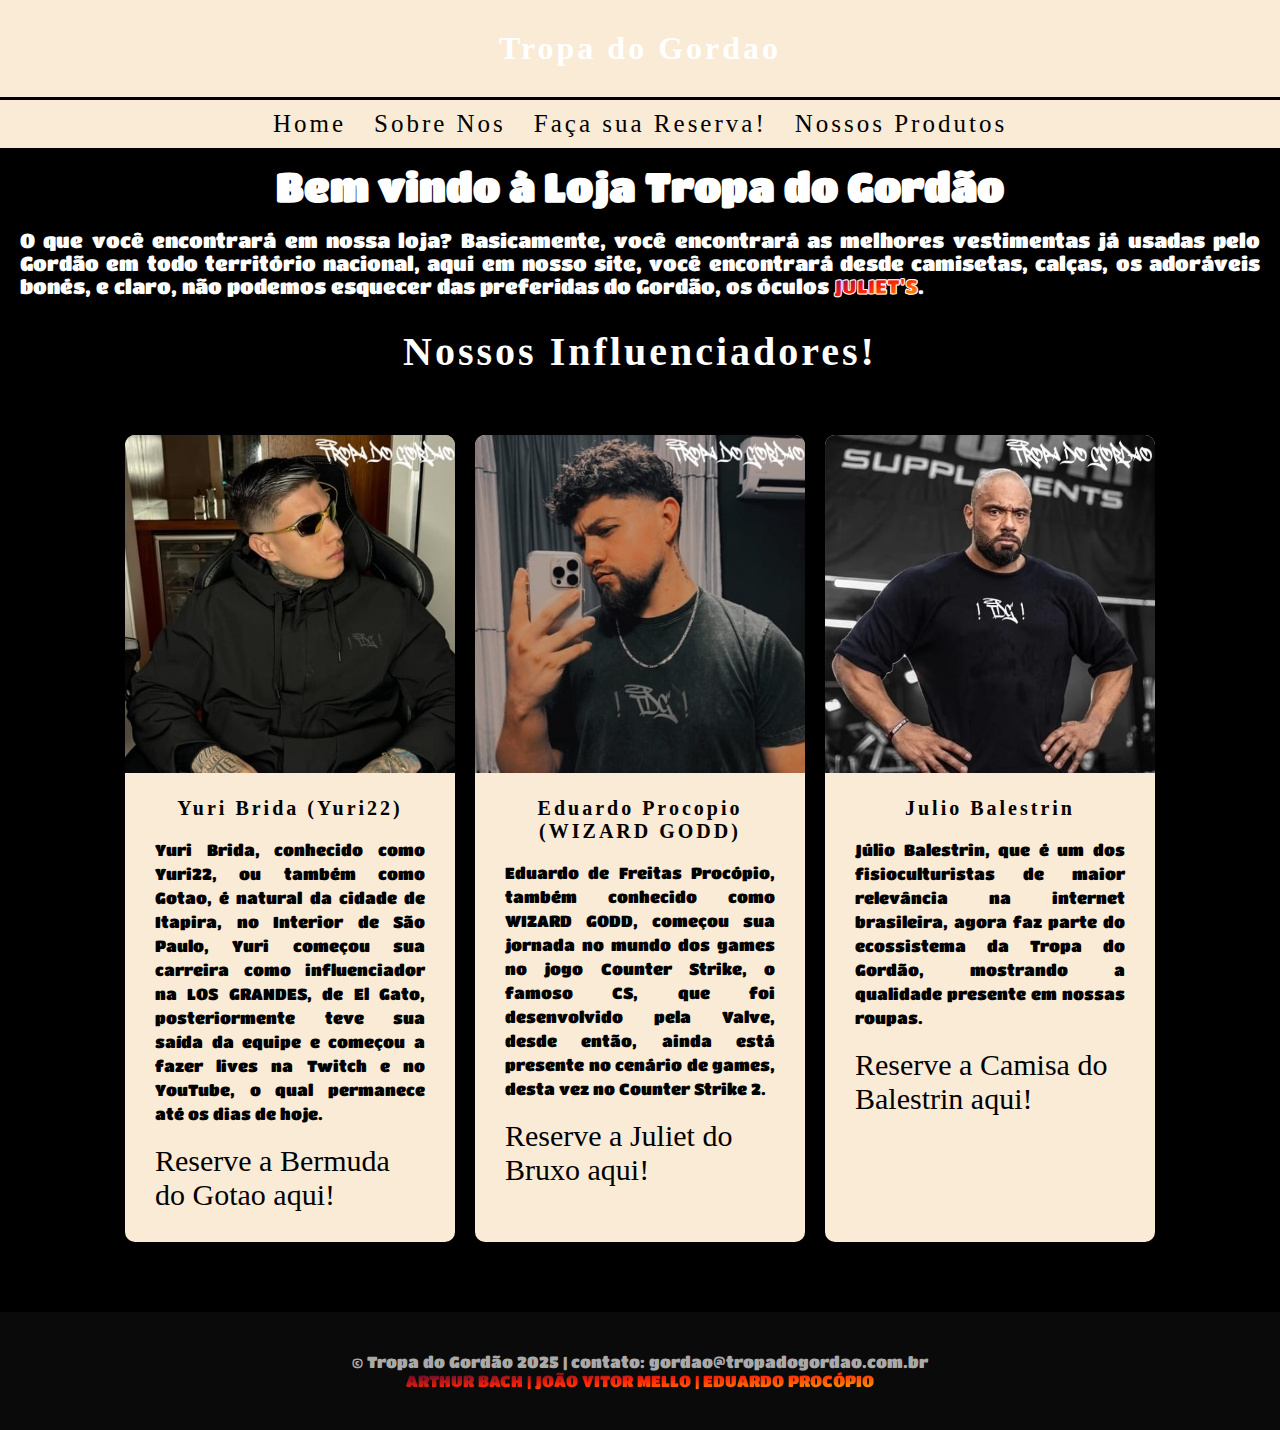
<file: index.html>
<!DOCTYPE html>
<html lang="pt-BR">
<head>
    <meta charset="UTF-8">
    <meta name="viewport" content="width=device-width, initial-scale=1.0">
    <link rel="preconnect" href="https://fonts.googleapis.com">
<link rel="preconnect" href="https://fonts.gstatic.com" crossorigin>
<link href="https://fonts.googleapis.com/css2?family=Titan+One&display=swap" rel="stylesheet">
    <link rel="stylesheet" href="menu.css">
    <title>Tropa do Gordão</title>
</head>
<body>
        <header>
            <a href="index.html"><h1>Tropa do Gordao</h1></a> 
        </header>
    <nav>
        <a href="index.html">Home</a>
        <a href="sobrenos.html">Sobre Nos</a>
        <a href="reserva.html">Faça sua Reserva!</a>
        <a href="produtos.html">Nossos Produtos</a>
    </nav>

    <main>
        <h1 class="h1b">Bem vindo à Loja Tropa do Gordão</h1>
        <article>
           <p> O que você encontrará em nossa loja? Basicamente, você encontrará as melhores vestimentas já usadas pelo Gordão em todo território nacional, 
            aqui em nosso site, você encontrará desde camisetas, calças, os adoráveis bonés, e claro, 
            não podemos esquecer das preferidas do Gordão, os óculos <color>JULIET'S</color>.</p>
        </article>
        <h2>Nossos Influenciadores!</h2>
        <div class="container">
            <div class="bloco-container">
                <img src="imagens/Yuri22.jpg" alt="Yuri22">
                <div class="conteudo-bloco">
                    <h3>Yuri Brida (Yuri22)</h3>
                    <p>Yuri Brida, conhecido como Yuri22, ou também como Gotao, é natural da cidade de Itapira, no Interior de São Paulo, Yuri começou sua carreira como influenciador na LOS GRANDES, de El Gato, posteriormente teve sua saída da equipe e começou a fazer lives na Twitch e no YouTube, o qual permanece até os dias de hoje.</p>
                    <a href="reserva.html" class="botao">Reserve a Bermuda do Gotao aqui!</a>
                </div>
            </div>
            <div class="bloco-container">
                <img src="imagens/Eduardo.jpg" alt="">
                <div class="conteudo-bloco">
                    <h3>Eduardo Procopio (WIZARD GODD)</h3>
                    <p>Eduardo de Freitas Procópio, também conhecido como WIZARD GODD, começou sua jornada no mundo dos games no jogo Counter Strike, o famoso CS, que foi desenvolvido pela Valve, desde então, ainda está presente no cenário de games, desta vez no Counter Strike 2.</p>
                    <a href="reserva.html" class="botao">Reserve a Juliet do Bruxo aqui!</a>
                </div>
            </div>
            <div class="bloco-container">
                <img src="imagens/balestrin.jpg" alt="">
                <div class="conteudo-bloco">
                    <h3>Julio Balestrin</h3>
                    <p>Júlio Balestrin, que é um dos fisioculturistas de maior relevância na internet brasileira, agora faz parte do ecossistema da Tropa do Gordão, mostrando a qualidade presente em nossas roupas.</p>
                    <a href="reserva.html" class="botao">Reserve a Camisa do Balestrin aqui!</a>
                </div>
            </div>
        </div>
    </main>
    <footer><p>&copy; Tropa do Gordão 2025 | contato: gordao@tropadogordao.com.br</p>
    <p><color2>ARTHUR BACH | JOÃO VITOR MELLO | EDUARDO PROCÓPIO</color2></p></footer>
</body>
</html>
</file>
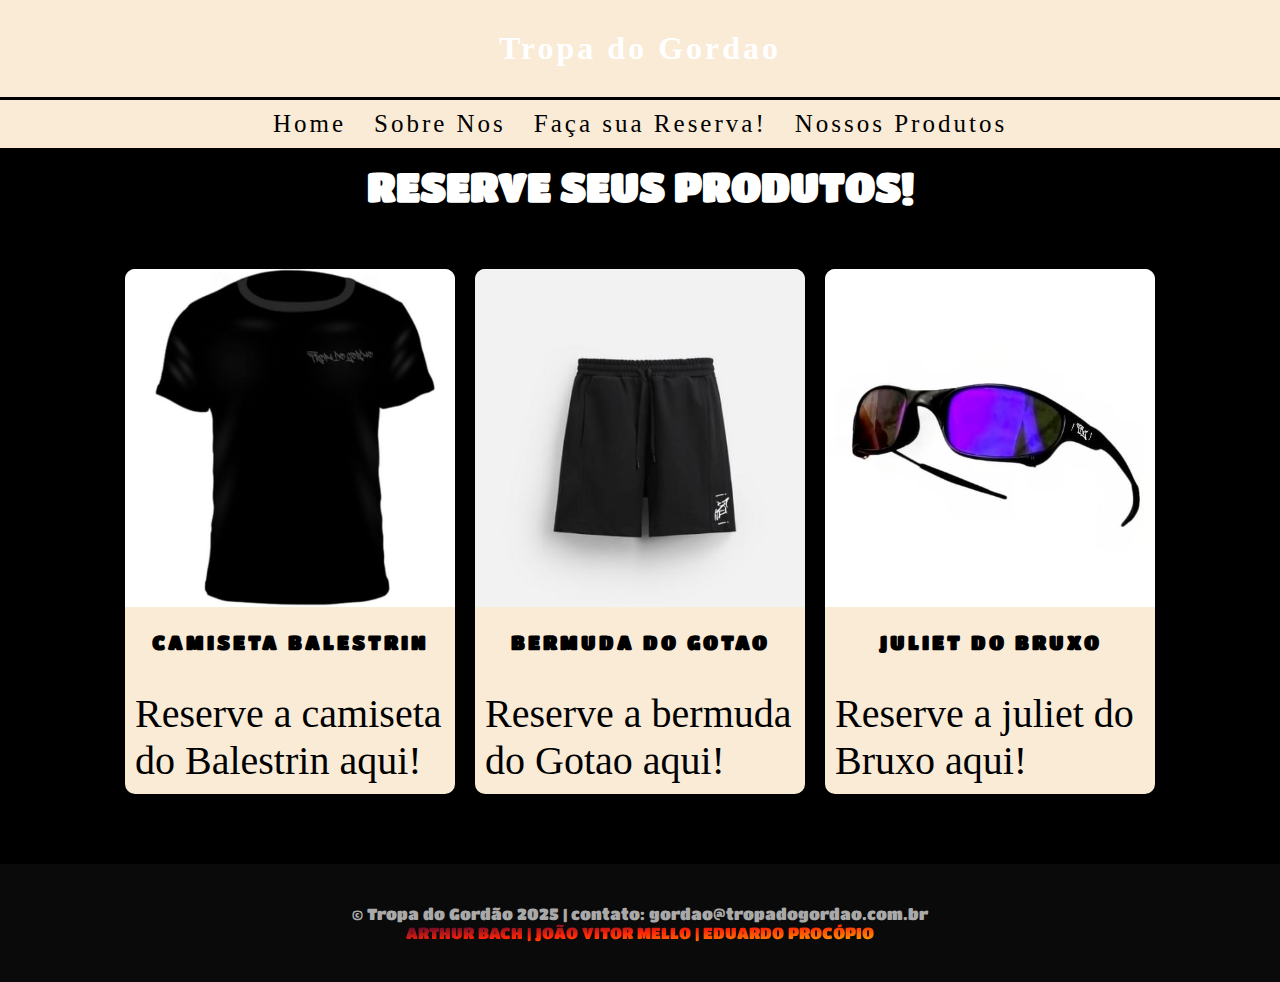
<file: produtos.html>
<!DOCTYPE html>
<html lang="pt-BR">
<head>
    <meta charset="UTF-8">
    <meta name="viewport" content="width=device-width, initial-scale=1.0">
    <link rel="preconnect" href="https://fonts.googleapis.com">
<link rel="preconnect" href="https://fonts.gstatic.com" crossorigin>
<link href="https://fonts.googleapis.com/css2?family=Titan+One&display=swap" rel="stylesheet">
<link rel="stylesheet" href="produtos.css">    
<title>Nossos Produtos</title>
</head>
<body>
    <header>
        <a href="index.html"><h1>Tropa do Gordao</h1></a> 
    </header>
<nav>
    <a href="index.html">Home</a>
    <a href="sobrenos.html">Sobre Nos</a>
    <a href="reserva.html">Faça sua Reserva!</a>
    <a href="produtos.html">Nossos Produtos</a>
</nav>
 <main>
    <h1 class="h1b">RESERVE SEUS PRODUTOS!</h1>

    <div class="container">
        <div class="bloco-container">
            <img src="imagens/Camiseta1.jpg" alt="Camiseta Balestrin">
            <div class="conteudo-bloco">
                <h3>CAMISETA BALESTRIN</h3>
                <a href="reserva.html" class="botao">Reserve a camiseta do Balestrin aqui!</a>
            </div>
        </div>
        <div class="bloco-container">
            <img src="imagens/bermuda1.jpg" alt="Yuri22">
            <div class="conteudo-bloco">
                <h3>BERMUDA DO GOTAO</h3>
                <a href="reserva.html" class="botao">Reserve a bermuda do Gotao aqui!</a>
            </div>
        </div>
        <div class="bloco-container">
            <img src="imagens/juliet.jpg" alt="Yuri22">
            <div class="conteudo-bloco">
                <h3>JULIET DO BRUXO</h3>
                <a href="reserva.html" class="botao">Reserve a juliet do Bruxo aqui!</a>
            </div>
        </div>
    </div>
 </main>
 <footer><p>&copy; Tropa do Gordão 2025 | contato: gordao@tropadogordao.com.br</p>
    <p><color2>ARTHUR BACH | JOÃO VITOR MELLO | EDUARDO PROCÓPIO</color2></p></footer>
</body>
</html>
</file>
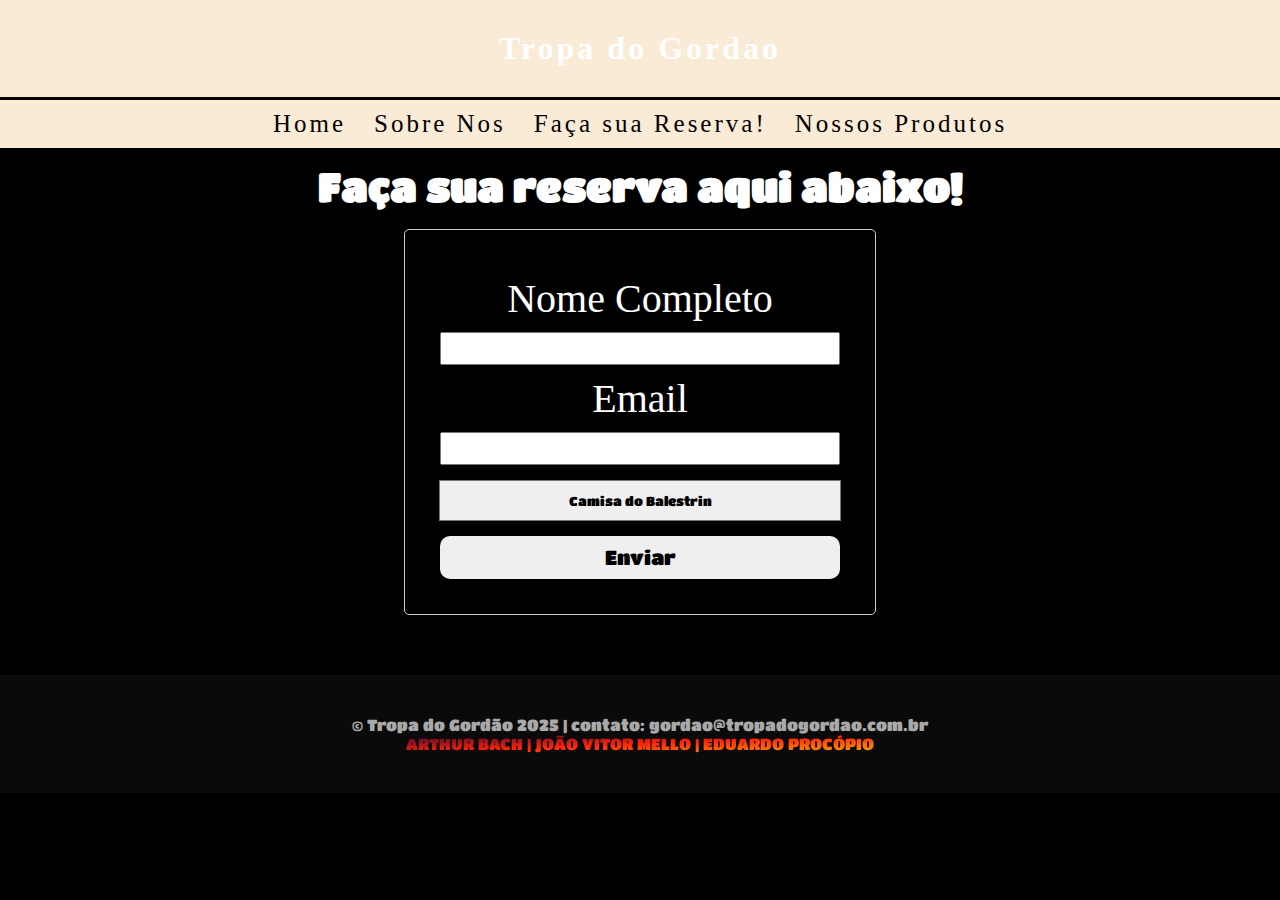
<file: reserva.html>
<!DOCTYPE html>
<html lang="pt-BR">
<head>
    <meta charset="UTF-8">
    <meta name="viewport" content="width=device-width, initial-scale=1.0">
    <link rel="preconnect" href="https://fonts.googleapis.com">
<link rel="preconnect" href="https://fonts.gstatic.com" crossorigin>
<link href="https://fonts.googleapis.com/css2?family=Titan+One&display=swap" rel="stylesheet">
    <link rel="stylesheet" href="reserva.css">    
<title>Faça sua Reserva!</title>
</head>
<body>
    <header>
        <a href="index.html"><h1>Tropa do Gordao</h1></a> 
    </header>
<nav>
    <a href="index.html">Home</a>
    <a href="sobrenos.html">Sobre Nos</a>
    <a href="reserva.html">Faça sua Reserva!</a>
    <a href="produtos.html">Nossos Produtos</a>
</nav>

<main>
    <h1 class="h1b">Faça sua reserva aqui abaixo!</h1>

    <form action="/submit" method="POST">
        
        <label for="nomeC">Nome Completo</label>
        <input type="text" id="nomeC" name="nomeC" required>
        
        <label for="email">Email</label>
        <input type="email" id="email" name="email" required>
        
        <select>
            <option value="item1">Camisa do Balestrin</option>
            <option value="item2">Bermuda do Gotao</option>
            <option value="item5">Juliet do Bruxo</option>
        </select>
        
       <button type="submit">Enviar</button>
    </form>
    <footer><p>&copy; Tropa do Gordão 2025 | contato: gordao@tropadogordao.com.br</p>
        <p><color2>ARTHUR BACH | JOÃO VITOR MELLO | EDUARDO PROCÓPIO</color2></p></footer>
</main>
</body>
</html>
</file>
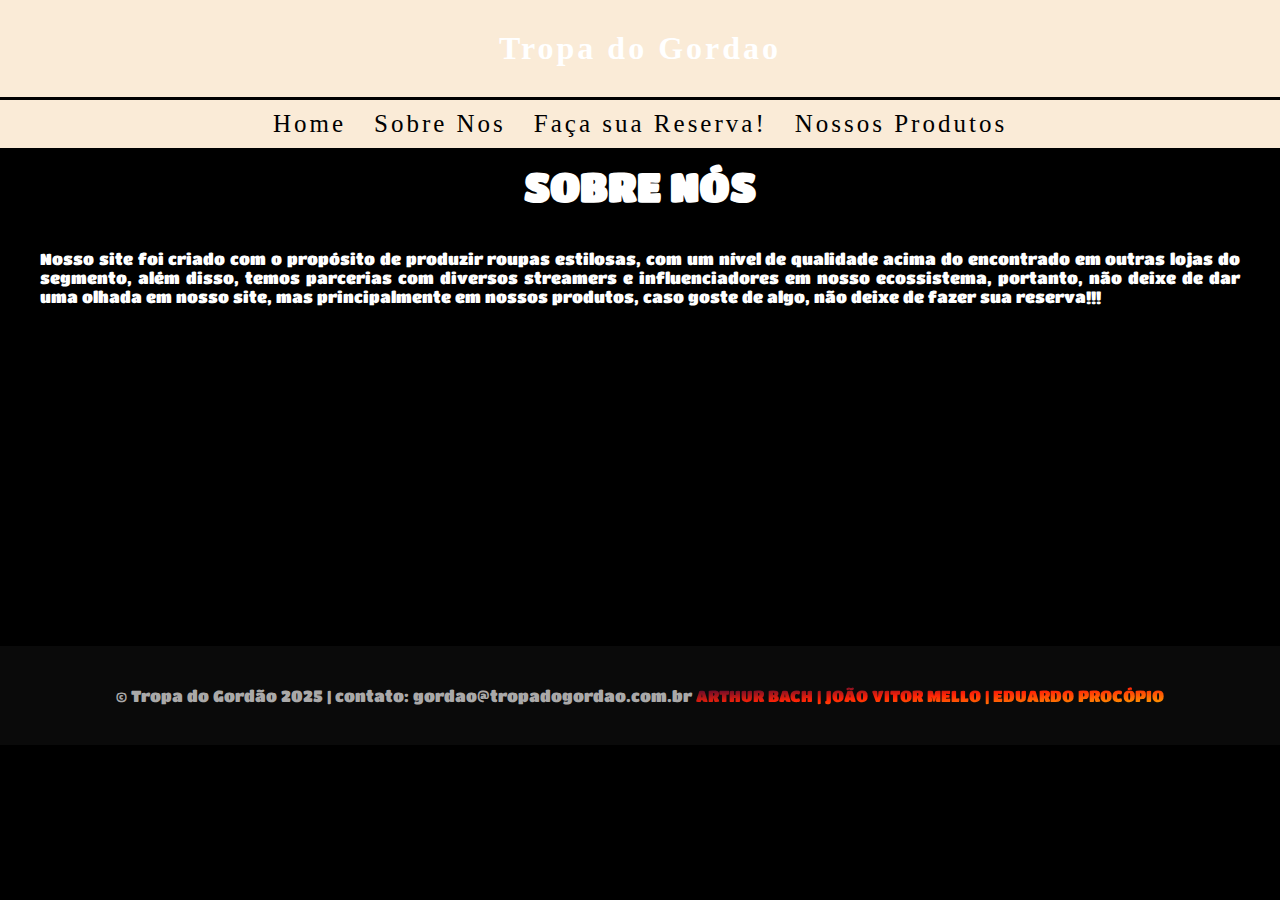
<file: sobrenos.html>
<!DOCTYPE html>
<html lang="pt-BR">
<head>
    <meta charset="UTF-8">
    <meta name="viewport" content="width=device-width, initial-scale=1.0">
    <link rel="preconnect" href="https://fonts.googleapis.com">
<link rel="preconnect" href="https://fonts.gstatic.com" crossorigin>
<link href="https://fonts.googleapis.com/css2?family=Titan+One&display=swap" rel="stylesheet">
<link rel="stylesheet" href="sobrenos.css">    
<title>Sobre Nós</title>
</head>
<body>
    <header>
        <a href="index.html"><h1>Tropa do Gordao</h1></a> 
    </header>
<nav>
    <a href="index.html">Home</a>
    <a href="sobrenos.html">Sobre Nos</a>
    <a href="reserva.html">Faça sua Reserva!</a>
    <a href="produtos.html">Nossos Produtos</a>
</nav>
<main>
    <h1 class="h1b">
        SOBRE NÓS
    </h1>
    <p>Nosso site foi criado com o propósito de produzir roupas estilosas, com um nível de qualidade acima do encontrado em outras lojas do segmento, além disso, temos parcerias com diversos streamers e influenciadores em nosso ecossistema, portanto, não deixe de dar uma olhada em nosso site, mas principalmente em nossos produtos, caso goste de algo, não deixe de fazer sua reserva!!!</p>
</main>
<footer><p2>&copy; Tropa do Gordão 2025 | contato: gordao@tropadogordao.com.br</p2>
    <p3><color2>ARTHUR BACH | JOÃO VITOR MELLO | EDUARDO PROCÓPIO</color2></p3></footer>
</body>
</html>
</file>
<file: menu.css>
* {
    margin: 0;
    padding: 0;
}

@font-face {
    font-family: "Gordao";
    src: url(https://rawcdn.githack.com/Art-26/tropadogordao/main/aAnotherTag.otf);
}
header {
    font-family: Gordao;
    color: white;
    letter-spacing: 3px;
    padding: 30px;
    text-align: center;
}
header a {
    text-decoration: none;
    color: white;
}
header:hover {
    background-color: antiquewhite;
    color: black;
}
header a:hover {
    background-color: antiquewhite;
    color: black;
}
nav {
    text-align: center;
    margin-top: 3px;
    background-color: antiquewhite;
    padding: 10px;
}
nav a {
    text-decoration: none;
    color: black;
    font-family: Gordao;
    letter-spacing: 3px;
    padding: 0 12px;
    font-size: 25px;

}
nav a:hover {
    background-color: black;
    color: white;
    border-radius: 2px;
}
body {
    background-color: black;
}
.h1b {
    color: white;
    font-family: "Titan One", serif;
    text-align: center;
    margin-top: 15px;
    font-size: 40px;
}
article {
    color: white;
    font-family: Titan One;
    padding: 20px;
    text-align: justify;
    font-size: 20px;
}

color {
    background-image: linear-gradient(to right bottom, purple, rgb(252, 34, 5), orange);
    -webkit-text-fill-color: text;
    -webkit-background-clip: text;
    color: transparent;
    -webkit-text-stroke-width: 1px;
    -webkit-text-stroke-color: white;
    
}
h2 {
    font-family: Gordao;
    letter-spacing: 3px;
    text-align: center;
    margin-top: 10px;
    font-size: 40px;
    color: white;
}
.container {
    display: flex;
    flex-wrap: wrap;
    margin-top: 50px;
    justify-content: center;
}
.bloco-container {
    width: 330px;
    margin: 10px;
    background-color: antiquewhite;
    border-radius: 10px;
    overflow: hidden;
}
.bloco img {
    width: 200px;
    height: auto;
}
.conteudo-bloco {
    padding: 20px;
}
.conteudo-bloco h3 {
    font-family: Gordao;
    margin-bottom: 8px;
    text-align: center;
    letter-spacing: 3px;
    font-size: 20px;
}
.conteudo-bloco p {
    text-align: justify;
    font-family: Titan One;
    padding: 10px;
    line-height: 1.5;
}
.conteudo-bloco .botao {
    text-decoration: none;
    color: black;
    font-size: 30px;
    font-family: Gordao;
    display: inline-block;
    padding: 8px 11px 10px 10px;
}
.conteudo-bloco .botao:hover {
    background-color: black;
    color: antiquewhite;
    border-radius: 20px;
}
footer {
    margin-top: 60px;
    padding: 40px;
    font-family: Titan One;
    background-color: rgb(10, 10, 10);
    bottom: 0;
    position: relative;
    color: rgb(170, 169, 169);
    text-align: center;
}
color2 {
    background-image: linear-gradient(to right bottom, rgb(53, 3, 53), rgb(255, 35, 6), orange);
    -webkit-text-fill-color: text;
    -webkit-background-clip: text;
    color: transparent;
    
}
</file>
<file: produtos.css>
* {
    margin: 0;
    padding: 0;
}

@font-face {
    font-family: "Gordao";
    src: url(https://rawcdn.githack.com/Art-26/tropadogordao/f53768442a7cc9902de1f86ef2439fc2262365d4/aAnotherTag.otf);
}
header {
    font-family: Gordao;
    color: white;
    letter-spacing: 3px;
    padding: 30px;
    text-align: center;
}
header a {
    text-decoration: none;
    color: white;
}
header:hover {
    background-color: antiquewhite;
    color: black;
}
header a:hover {
    background-color: antiquewhite;
    color: black;
}
nav {
    text-align: center;
    margin-top: 3px;
    background-color: antiquewhite;
    padding: 10px;
}
nav a {
    text-decoration: none;
    color: black;
    font-family: Gordao;
    letter-spacing: 3px;
    padding: 0 12px;
    font-size: 25px;

}
nav a:hover {
    background-color: black;
    color: white;
    border-radius: 2px;
}
body {
    background-color: black;
}
.h1b {
    color: white;
    font-family: "Titan One", serif;
    text-align: center;
    margin-top: 15px;
    font-size: 40px;
}
.container {
    display: flex;
    flex-wrap: wrap;
    margin-top: 50px;
    justify-content: center;
}
.bloco-container {
    width: 330px;
    margin: 10px;
    background-color: antiquewhite;
    border-radius: 10px;
    overflow: hidden;
}
.bloco img {
    width: 200px;
    height: auto;
}
.conteudo-bloco h3 {
    font-family: Titan One;
    margin-bottom: 8px;
    padding: 20px;
    text-align: center;
    letter-spacing: 3px;
    font-size: 20px;
}
.conteudo-bloco .botao {
    text-decoration: none;
    color: black;
    font-size: 40px;
    font-family: Gordao;
    display: inline-block;
    padding: 8px 11px 10px 10px;
}
.conteudo-bloco .botao:hover {
    background-color: black;
    color: antiquewhite;
    border-radius: 4px;
}
footer {
    margin-top: 60px;
    padding: 40px;
    font-family: Titan One;
    background-color: rgb(10, 10, 10);
    bottom: 0;
    position: relative;
    color: rgb(170, 169, 169);
    text-align: center;
}
color2 {
    background-image: linear-gradient(to right bottom, rgb(53, 3, 53), rgb(255, 35, 6), orange);
    -webkit-text-fill-color: text;
    -webkit-background-clip: text;
    color: transparent;
    
}
</file>
<file: reserva.css>
* {
    margin: 0;
    padding: 0;
}

@font-face {
    font-family: "Gordao";
    src: url(https://rawcdn.githack.com/Art-26/tropadogordao/f53768442a7cc9902de1f86ef2439fc2262365d4/aAnotherTag.otf);
}
header {
    font-family: Gordao;
    color: white;
    letter-spacing: 3px;
    padding: 30px;
    text-align: center;
}
header a {
    text-decoration: none;
    color: white;
}
header:hover {
    background-color: antiquewhite;
    color: black;
}
header a:hover {
    background-color: antiquewhite;
    color: black;
}
nav {
    text-align: center;
    margin-top: 3px;
    background-color: antiquewhite;
    padding: 10px;
}
nav a {
    text-decoration: none;
    color: black;
    font-family: Gordao;
    letter-spacing: 3px;
    padding: 0 12px;
    font-size: 25px;

}
nav a:hover {
    background-color: black;
    color: white;
    border-radius: 2px;
}
body {
    background-color: black;
}
.h1b {
    color: white;
    font-family: "Titan One", serif;
    text-align: center;
    margin-top: 15px;
    font-size: 40px;
}

form {
    max-width: 400px;
    color: white;
    font-family: Gordao;
    font-size: 40px;
    margin: 20px auto;
    text-align: center;
    padding: 35px;
    border: 1px solid #ccc;
    border-radius: 5px;
    display: flex;
    flex-direction: column;
}
label {
    padding: 10px;
}
input {
    padding: 5px;
    font-size: 17px;
    font-family: Titan One;
    text-align: center;
}
select {
    appearance: none;
    margin: 15px -1px;
    padding: 12px;
    text-align: center;
    font-family: Titan One;
}
button {
    padding: 10px;
    border-radius: 10px;
    border-style: none;
    font-family: Titan One;
    font-size: 20px;
}
button:hover {
    background-color: rgb(7, 104, 196);
    color: white;
}
footer {
    margin-top: 60px;
    padding: 40px;
    font-family: Titan One;
    background-color: rgb(10, 10, 10);
    bottom: 0;
    position: relative;
    color: rgb(170, 169, 169);
    text-align: center;
}
color2 {
    background-image: linear-gradient(to right bottom, rgb(53, 3, 53), rgb(255, 35, 6), orange);
    -webkit-text-fill-color: text;
    -webkit-background-clip: text;
    color: transparent;
    
}
</file>
<file: sobrenos.css>
* {
    margin: 0;
    padding: 0;
}

@font-face {
    font-family: "Gordao";
    src: url(https://rawcdn.githack.com/Art-26/tropadogordao/f53768442a7cc9902de1f86ef2439fc2262365d4/aAnotherTag.otf);
}
header {
    font-family: Gordao;
    color: white;
    letter-spacing: 3px;
    padding: 30px;
    text-align: center;
}
header a {
    text-decoration: none;
    color: white;
}
header:hover {
    background-color: antiquewhite;
    color: black;
}
header a:hover {
    background-color: antiquewhite;
    color: black;
}
nav {
    text-align: center;
    margin-top: 3px;
    background-color: antiquewhite;
    padding: 10px;
}
nav a {
    text-decoration: none;
    color: black;
    font-family: Gordao;
    letter-spacing: 3px;
    padding: 0 12px;
    font-size: 25px;

}
nav a:hover {
    background-color: black;
    color: white;
    border-radius: 2px;
}
body {
    background-color: black;
}
.h1b {
    color: white;
    font-family: "Titan One", serif;
    text-align: center;
    margin-top: 15px;
    font-size: 40px;
}
p {
    color: white;
    text-align: justify;
    padding: 40px;
    font-family: Titan One;
}
footer {
    margin-top: 300px;
    padding: 40px;
    font-family: Titan One;
    background-color: rgb(10, 10, 10);
    bottom: 0;
    position: relative;
    color: rgb(170, 169, 169);
    text-align: center;
}
color2 {
    background-image: linear-gradient(to right bottom, rgb(53, 3, 53), rgb(255, 35, 6), orange);
    -webkit-text-fill-color: text;
    -webkit-background-clip: text;
    color: transparent;
    
}
</file>
